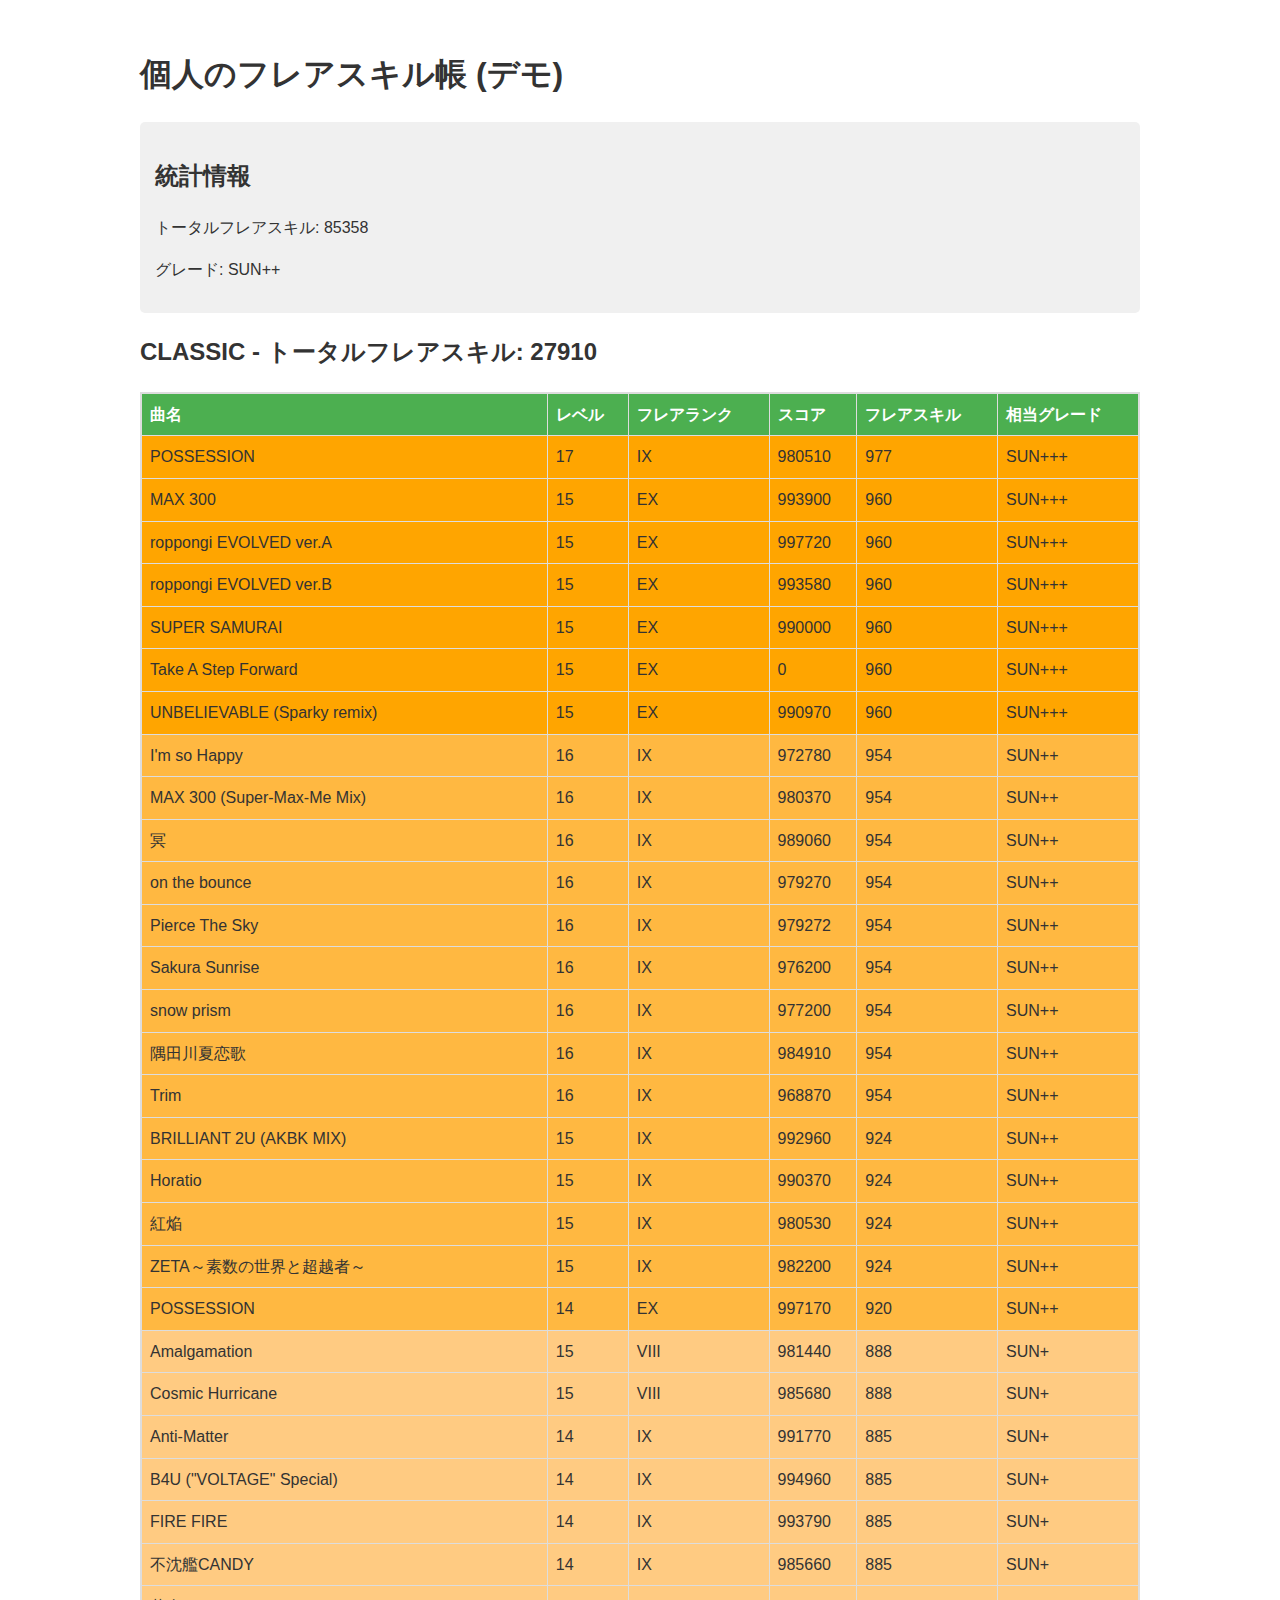
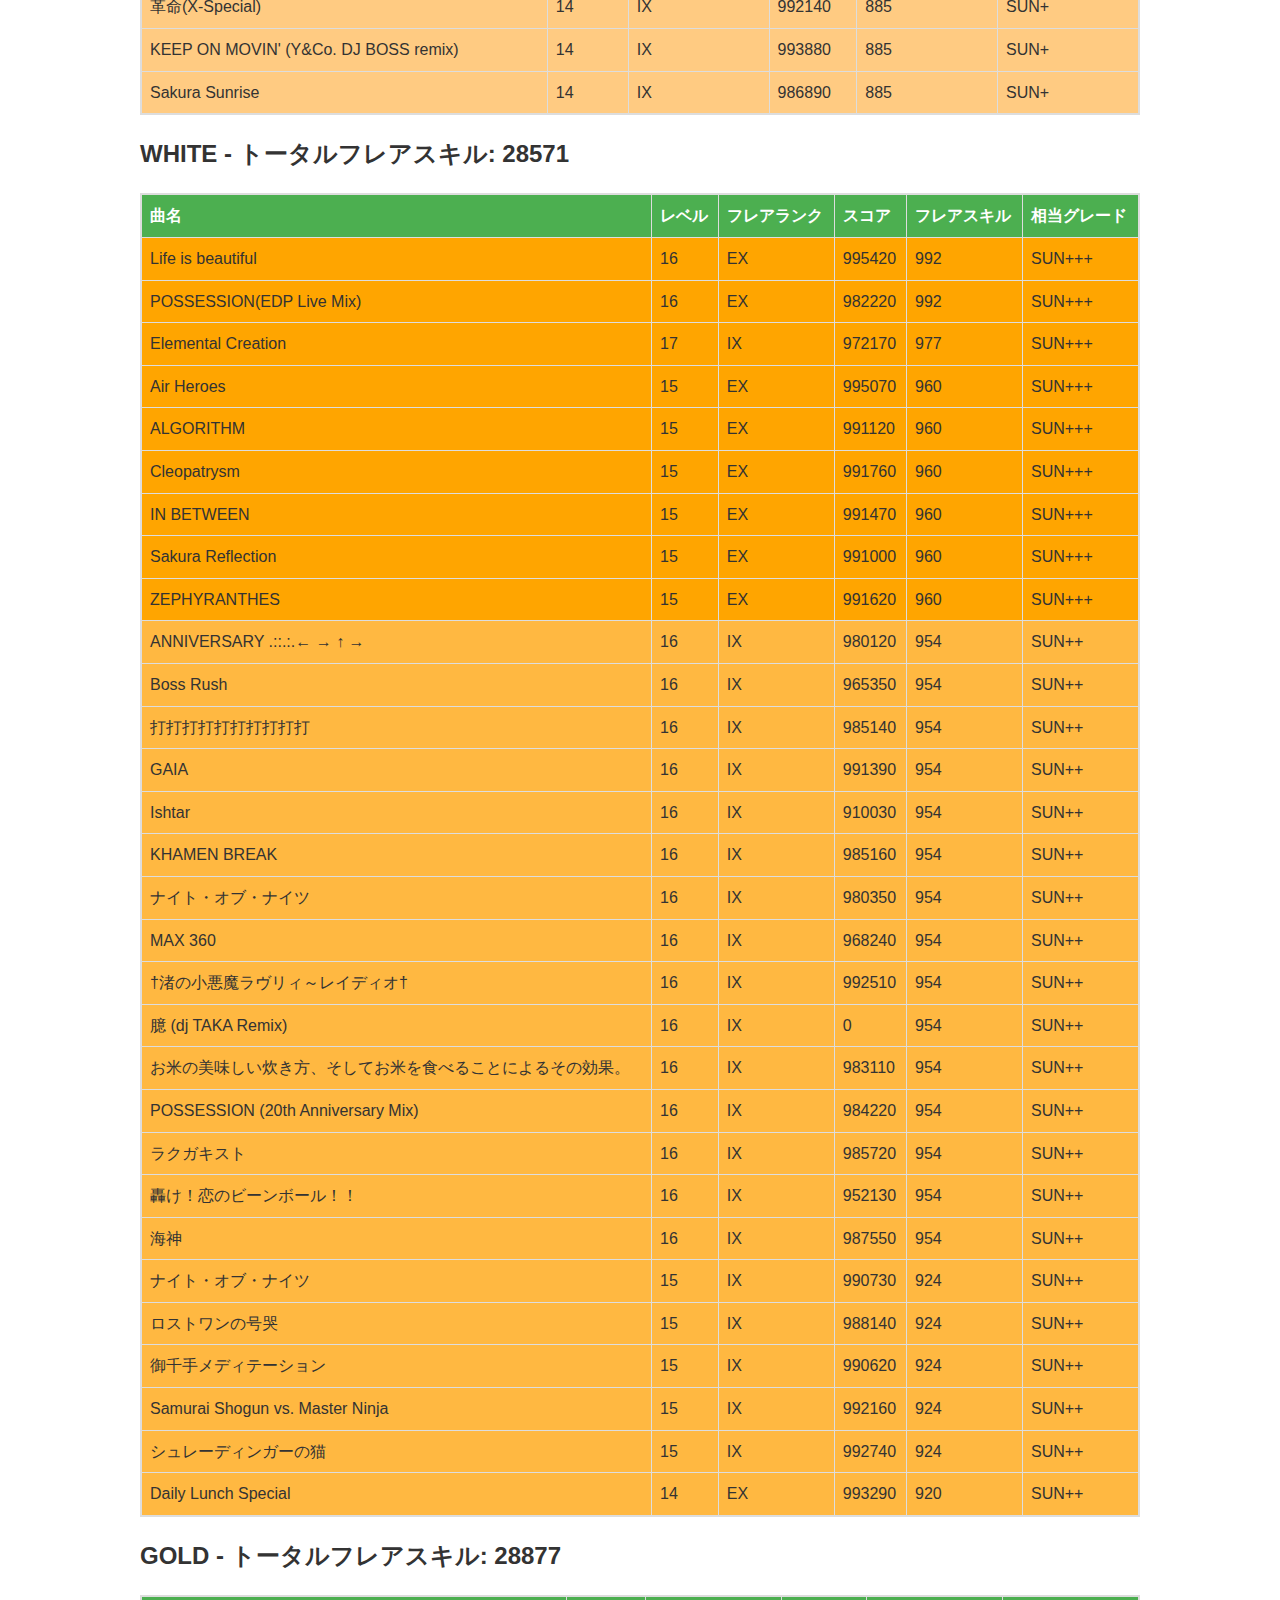
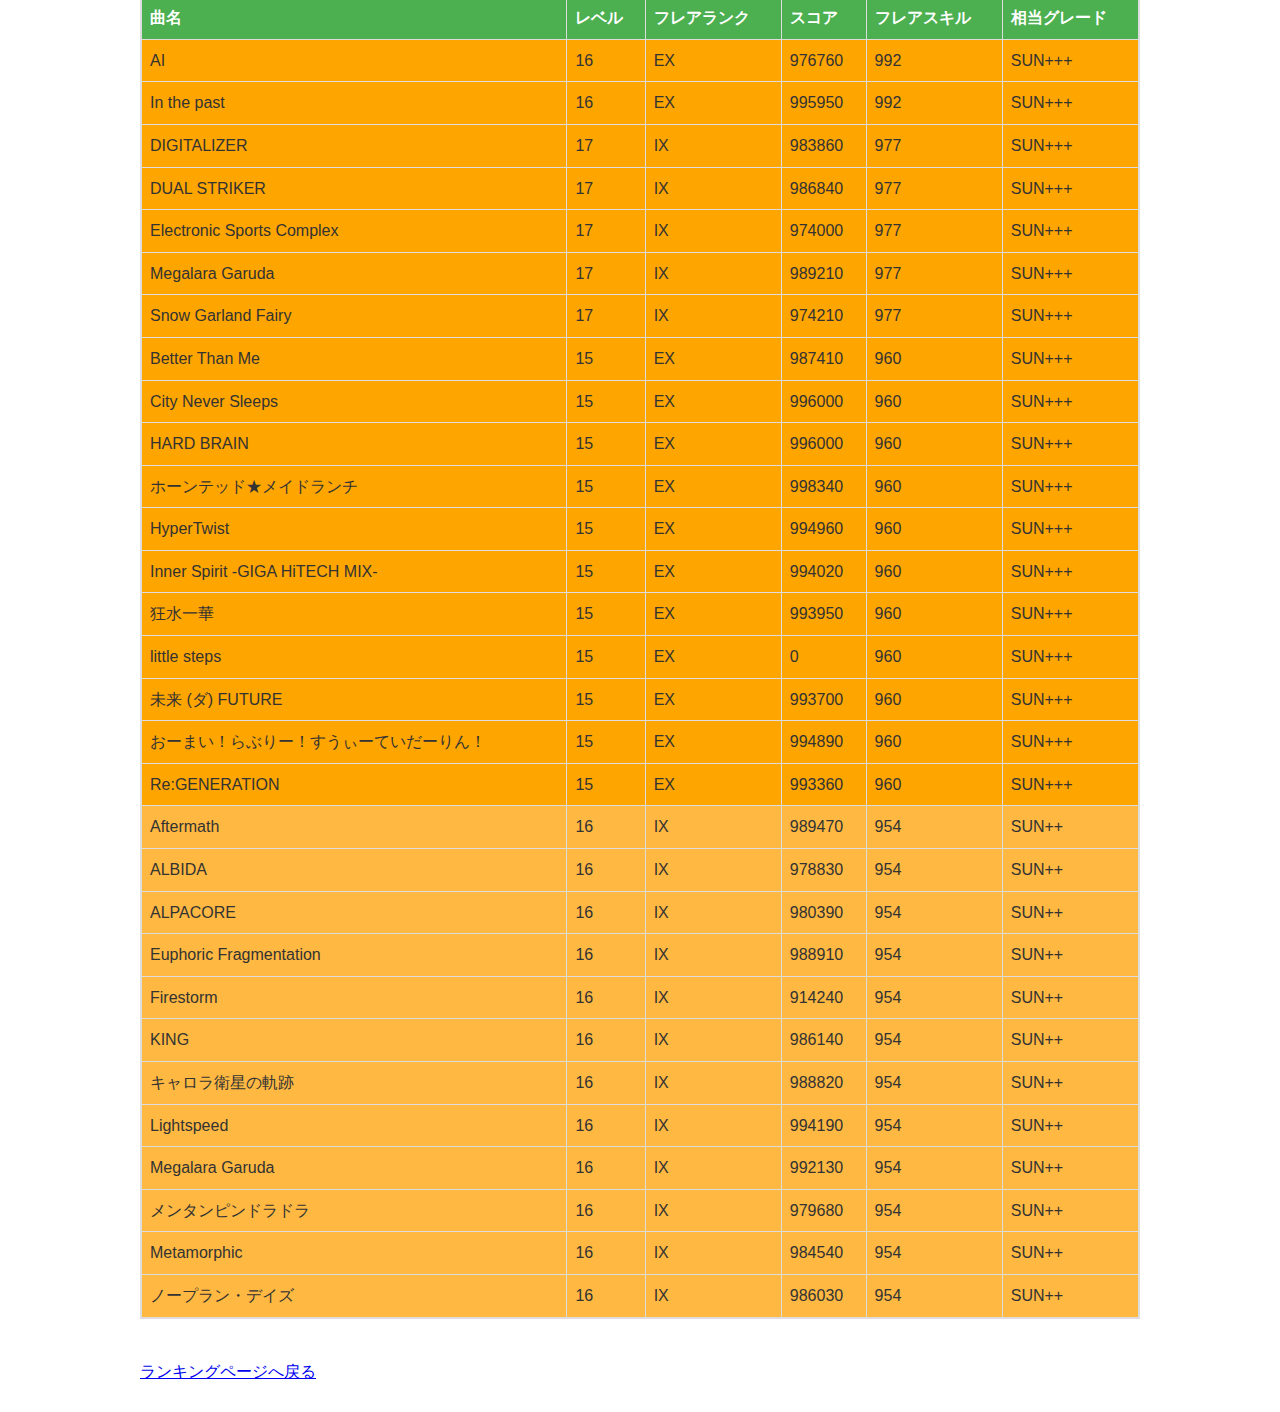
<file: flare_skill_note_sample.html>
﻿<!DOCTYPE html>
<html lang="ja">
<head>
    <meta charset="UTF-8">
    <meta name="viewport" content="width=device-width, initial-scale=1.0">
    <title>個人のフレアスキル帳 デモ</title>
    <style>
        body { font-family: Arial, sans-serif; line-height: 1.6; color: #333; }
        .container { max-width: 1000px; margin: 0 auto; padding: 20px; }
        table { width: 100%; border-collapse: collapse; margin-bottom: 20px; }
        th, td { border: 1px solid #ddd; padding: 8px; text-align: left; }
        th { background-color: #f2f2f2; }
        .stats { background-color: #f0f0f0; padding: 15px; border-radius: 5px; margin-bottom: 20px; }
        .nav-link { display: inline-block; margin-top: 20px; }
        .grade-WORLD { background-color: #FFE0B2; } /* 薄いオレンジ */
        .grade-SUN\+\+\+ { background-color: #FFA500; } /* オレンジ (変更なし) */
        .grade-SUN\+\+ { background-color: #FFB841; } /* やや薄いオレンジ */
        .grade-SUN\+ { background-color: #FFCB82; } /* さらに薄いオレンジ */
        .grade-SUN { background-color: #FFDDB3; } /* 最も薄いオレンジ */
        .grade-NEPTUNE\+\+\+ { background-color: #B3E0FF; } /* 薄い青 */
        .grade-NEPTUNE\+\+ { background-color: #87CEFA; } /* ライトスカイブルー */
        .grade-NEPTUNE\+ { background-color: #6CB5F4; }
        .grade-NEPTUNE { background-color: #4BA5FF; }
        .grade-URANUS\+\+\+ { background-color: #98FB98; } /* パレグリーン */
        .grade-URANUS\+\+ { background-color: #90EE90; } /* ライトグリーン */
        .grade-URANUS\+ { background-color: #7CFD7C; }
        .grade-URANUS { background-color: #66EF66; }
        .grade-SATURN { background-color: #E6E6FA; } /* ラベンダー */
        .grade-JUPITER { background-color: #FFC0CB; } /* ピンク */
        .grade-MARS { background-color: #FFB6C1; } /* ライトピンク */
        .grade-EARTH { background-color: #90EE90; } /* ライトグリーン */
        .grade-VENUS { background-color: #DDA0DD; } /* プラム */
        .grade-MERCURY { background-color: #D3D3D3; } /* ライトグレー */
        .grade-NONE { background-color: #F5F5F5; } /* ホワイトスモーク */
        
        /* テーブルの見た目を改善 */
        table { border: 2px solid #ddd; }
        th { background-color: #4CAF50; color: white; }
    </style>
</head>
<body>
    <div class="container">
        <h1>個人のフレアスキル帳 (デモ)</h1>
        <div class="stats">
            <h2>統計情報</h2>
            <p id="totalFlareSkill">トータルフレアスキル: 計算中...</p>
            <p id="grade">グレード: 計算中...</p>
        </div>
        <div id="tables"></div>
        <a href="index.html" class="nav-link">ランキングページへ戻る</a>
    </div>

    <script>
        const songs = {
            CLASSIC: [
                { title: 'POSSESSION', level: 17, flareRank: 'IX', score: 980510, flareSkill: 977 },
                { title: 'MAX 300', level: 15, flareRank: 'EX', score: 993900, flareSkill: 960 },
                { title: 'roppongi EVOLVED ver.A', level: 15, flareRank: 'EX', score: 997720, flareSkill: 960 },
                { title: 'roppongi EVOLVED ver.B', level: 15, flareRank: 'EX', score: 993580, flareSkill: 960 },
                { title: 'SUPER SAMURAI', level: 15, flareRank: 'EX', score: 990000, flareSkill: 960 },
                { title: 'Take A Step Forward', level: 15, flareRank: 'EX', score: 0, flareSkill: 960 },
                { title: 'UNBELIEVABLE (Sparky remix)', level: 15, flareRank: 'EX', score: 990970, flareSkill: 960 },
                { title: "I'm so Happy", level: 16, flareRank: 'IX', score: 972780, flareSkill: 954 },
                { title: 'MAX 300 (Super-Max-Me Mix)', level: 16, flareRank: 'IX', score: 980370, flareSkill: 954 },
                { title: '冥', level: 16, flareRank: 'IX', score: 989060, flareSkill: 954 },
                { title: 'on the bounce', level: 16, flareRank: 'IX', score: 979270, flareSkill: 954 },
                { title: 'Pierce The Sky', level: 16, flareRank: 'IX', score: 979272, flareSkill: 954 },
                { title: 'Sakura Sunrise', level: 16, flareRank: 'IX', score: 976200, flareSkill: 954 },
                { title: 'snow prism', level: 16, flareRank: 'IX', score: 977200, flareSkill: 954 },
                { title: '隅田川夏恋歌', level: 16, flareRank: 'IX', score: 984910, flareSkill: 954 },
                { title: 'Trim', level: 16, flareRank: 'IX', score: 968870, flareSkill: 954 },
                { title: 'BRILLIANT 2U (AKBK MIX)', level: 15, flareRank: 'IX', score: 992960, flareSkill: 924 },
                { title: 'Horatio', level: 15, flareRank: 'IX', score: 990370, flareSkill: 924 },
                { title: '紅焔', level: 15, flareRank: 'IX', score: 980530, flareSkill: 924 },
                { title: 'ZETA～素数の世界と超越者～', level: 15, flareRank: 'IX', score: 982200, flareSkill: 924 },
                { title: 'POSSESSION', level: 14, flareRank: 'EX', score: 997170, flareSkill: 920 },
                { title: 'Amalgamation', level: 15, flareRank: 'VIII', score: 981440, flareSkill: 888 },
                { title: 'Cosmic Hurricane', level: 15, flareRank: 'VIII', score: 985680, flareSkill: 888 },
                { title: 'Anti-Matter', level: 14, flareRank: 'IX', score: 991770, flareSkill: 885 },
                { title: 'B4U ("VOLTAGE" Special)', level: 14, flareRank: 'IX', score: 994960, flareSkill: 885 },
                { title: 'FIRE FIRE', level: 14, flareRank: 'IX', score: 993790, flareSkill: 885 },
                { title: '不沈艦CANDY', level: 14, flareRank: 'IX', score: 985660, flareSkill: 885 },
                { title: '革命(X-Special)', level: 14, flareRank: 'IX', score: 992140, flareSkill: 885 },
                { title: "KEEP ON MOVIN' (Y&Co. DJ BOSS remix)", level: 14, flareRank: 'IX', score: 993880, flareSkill: 885 },
                { title: 'Sakura Sunrise', level: 14, flareRank: 'IX', score: 986890, flareSkill: 885 }
            ],
            WHITE: [
                { title: 'Life is beautiful', level: 16, flareRank: 'EX', score: 995420, flareSkill: 992 },
                { title: 'POSSESSION(EDP Live Mix)', level: 16, flareRank: 'EX', score: 982220, flareSkill: 992 },
                { title: 'Elemental Creation', level: 17, flareRank: 'IX', score: 972170, flareSkill: 977 },
                { title: 'Air Heroes', level: 15, flareRank: 'EX', score: 995070, flareSkill: 960 },
                { title: 'ALGORITHM', level: 15, flareRank: 'EX', score: 991120, flareSkill: 960 },
                { title: 'Cleopatrysm', level: 15, flareRank: 'EX', score: 991760, flareSkill: 960 },
                { title: 'IN BETWEEN', level: 15, flareRank: 'EX', score: 991470, flareSkill: 960 },
                { title: 'Sakura Reflection', level: 15, flareRank: 'EX', score: 991000, flareSkill: 960 },
                { title: 'ZEPHYRANTHES', level: 15, flareRank: 'EX', score: 991620, flareSkill: 960 },
                { title: 'ANNIVERSARY .::.:.← → ↑ →', level: 16, flareRank: 'IX', score: 980120, flareSkill: 954 },
                { title: 'Boss Rush', level: 16, flareRank: 'IX', score: 965350, flareSkill: 954 },
                { title: '打打打打打打打打打打', level: 16, flareRank: 'IX', score: 985140, flareSkill: 954 },
                { title: 'GAIA', level: 16, flareRank: 'IX', score: 991390, flareSkill: 954 },
                { title: 'Ishtar', level: 16, flareRank: 'IX', score: 910030, flareSkill: 954 },
                { title: 'KHAMEN BREAK', level: 16, flareRank: 'IX', score: 985160, flareSkill: 954 },
                { title: 'ナイト・オブ・ナイツ', level: 16, flareRank: 'IX', score: 980350, flareSkill: 954 },
                { title: 'MAX 360', level: 16, flareRank: 'IX', score: 968240, flareSkill: 954 },
                { title: '†渚の小悪魔ラヴリィ～レイディオ†', level: 16, flareRank: 'IX', score: 992510, flareSkill: 954 },
                { title: '臆 (dj TAKA Remix)', level: 16, flareRank: 'IX', score: 0, flareSkill: 954 },
                { title: 'お米の美味しい炊き方、そしてお米を食べることによるその効果。', level: 16, flareRank: 'IX', score: 983110, flareSkill: 954 },
                { title: 'POSSESSION (20th Anniversary Mix)', level: 16, flareRank: 'IX', score: 984220, flareSkill: 954 },
                { title: 'ラクガキスト', level: 16, flareRank: 'IX', score: 985720, flareSkill: 954 },
                { title: '轟け！恋のビーンボール！！', level: 16, flareRank: 'IX', score: 952130, flareSkill: 954 },
                { title: '海神', level: 16, flareRank: 'IX', score: 987550, flareSkill: 954 },
                { title: 'ナイト・オブ・ナイツ', level: 15, flareRank: 'IX', score: 990730, flareSkill: 924 },
                { title: 'ロストワンの号哭', level: 15, flareRank: 'IX', score: 988140, flareSkill: 924 },
                { title: '御千手メディテーション', level: 15, flareRank: 'IX', score: 990620, flareSkill: 924 },
                { title: 'Samurai Shogun vs. Master Ninja', level: 15, flareRank: 'IX', score: 992160, flareSkill: 924 },
                { title: 'シュレーディンガーの猫', level: 15, flareRank: 'IX', score: 992740, flareSkill: 924 },
                { title: 'Daily Lunch Special', level: 14, flareRank: 'EX', score: 993290, flareSkill: 920 }
            ],
            GOLD: [
                { title: 'AI', level: 16, flareRank: 'EX', score: 976760, flareSkill: 992 },
                { title: 'In the past', level: 16, flareRank: 'EX', score: 995950, flareSkill: 992 },
                { title: 'DIGITALIZER', level: 17, flareRank: 'IX', score: 983860, flareSkill: 977 },
                { title: 'DUAL STRIKER', level: 17, flareRank: 'IX', score: 986840, flareSkill: 977 },
                { title: 'Electronic Sports Complex', level: 17, flareRank: 'IX', score: 974000, flareSkill: 977 },
                { title: 'Megalara Garuda', level: 17, flareRank: 'IX', score: 989210, flareSkill: 977 },
                { title: 'Snow Garland Fairy', level: 17, flareRank: 'IX', score: 974210, flareSkill: 977 },
                { title: 'Better Than Me', level: 15, flareRank: 'EX', score: 987410, flareSkill: 960 },
                { title: 'City Never Sleeps', level: 15, flareRank: 'EX', score: 996000, flareSkill: 960 },
                { title: 'HARD BRAIN', level: 15, flareRank: 'EX', score: 996000, flareSkill: 960 },
                { title: 'ホーンテッド★メイドランチ', level: 15, flareRank: 'EX', score: 998340, flareSkill: 960 },
                { title: 'HyperTwist', level: 15, flareRank: 'EX', score: 994960, flareSkill: 960 },
                { title: 'Inner Spirit -GIGA HiTECH MIX-', level: 15, flareRank: 'EX', score: 994020, flareSkill: 960 },
                { title: '狂水一華', level: 15, flareRank: 'EX', score: 993950, flareSkill: 960 },
                { title: 'little steps', level: 15, flareRank: 'EX', score: 0, flareSkill: 960 },
                { title: '未来 (ダ) FUTURE', level: 15, flareRank: 'EX', score: 993700, flareSkill: 960 },
                { title: 'おーまい！らぶりー！すうぃーていだーりん！', level: 15, flareRank: 'EX', score: 994890, flareSkill: 960 },
                { title: 'Re:GENERATION', level: 15, flareRank: 'EX', score: 993360, flareSkill: 960 },
                { title: 'Aftermath', level: 16, flareRank: 'IX', score: 989470, flareSkill: 954 },
                { title: 'ALBIDA', level: 16, flareRank: 'IX', score: 978830, flareSkill: 954 },
                { title: 'ALPACORE', level: 16, flareRank: 'IX', score: 980390, flareSkill: 954 },
                { title: 'Euphoric Fragmentation', level: 16, flareRank: 'IX', score: 988910, flareSkill: 954 },
                { title: 'Firestorm', level: 16, flareRank: 'IX', score: 914240, flareSkill: 954 },
                { title: 'KING', level: 16, flareRank: 'IX', score: 986140, flareSkill: 954 },
                { title: 'キャロラ衛星の軌跡', level: 16, flareRank: 'IX', score: 988820, flareSkill: 954 },
                { title: 'Lightspeed', level: 16, flareRank: 'IX', score: 994190, flareSkill: 954 },
                { title: 'Megalara Garuda', level: 16, flareRank: 'IX', score: 992130, flareSkill: 954 },
                { title: 'メンタンピンドラドラ', level: 16, flareRank: 'IX', score: 979680, flareSkill: 954 },
                { title: 'Metamorphic', level: 16, flareRank: 'IX', score: 984540, flareSkill: 954 },
                { title: 'ノープラン・デイズ', level: 16, flareRank: 'IX', score: 986030, flareSkill: 954 }
            ]
        };

        const gradeThresholds = [
            { grade: 'WORLD', threshold: 1000 },
            { grade: 'SUN+++', threshold: 959 },
            { grade: 'SUN++', threshold: 917 },
            { grade: 'SUN+', threshold: 875 },
            { grade: 'SUN', threshold: 834 },
            { grade: 'NEPTUNE+++', threshold: 792 },
            { grade: 'NEPTUNE++', threshold: 750 },
            { grade: 'NEPTUNE+', threshold: 709 },
            { grade: 'NEPTUNE', threshold: 667 },
            { grade: 'URANUS+++', threshold: 625 },
            { grade: 'URANUS++', threshold: 584 },
            { grade: 'URANUS+', threshold: 542 },
            { grade: 'URANUS', threshold: 500 },
            { grade: 'SATURN', threshold: 450 },
            { grade: 'JUPITER', threshold: 400 },
            { grade: 'MARS', threshold: 350 },
            { grade: 'EARTH', threshold: 300 },
            { grade: 'VENUS', threshold: 250 },
            { grade: 'MERCURY', threshold: 200 },
        ];

        function getSongGrade(flareSkill) {
            for (let gradeInfo of gradeThresholds) {
                if (flareSkill >= gradeInfo.threshold) {
                    return gradeInfo.grade;
                }
            }
            return 'NONE';
        }

        function calculateCategoryTotal(category) {
            return songs[category]
                .sort((a, b) => b.flareSkill - a.flareSkill)
                .slice(0, 30)
                .reduce((sum, song) => sum + song.flareSkill, 0);
        }

        function calculateGrade(total) {
            const averageSkill = total / 90;
            return getSongGrade(averageSkill);
        }

        function renderTable(category) {
            const total = calculateCategoryTotal(category);
            let html = `<h2>${category} - トータルフレアスキル: ${total}</h2>
                        <table><thead><tr><th>曲名</th><th>レベル</th><th>フレアランク</th><th>スコア</th><th>フレアスキル</th><th>相当グレード</th></tr></thead><tbody>`;
            
            songs[category]
                .sort((a, b) => b.flareSkill - a.flareSkill)
                .slice(0, 30)
                .forEach(song => {
                    const songGrade = getSongGrade(song.flareSkill);
                    // ここを修正：クラス名の生成方法を変更
                    html += `<tr class="grade-${songGrade}">
                        <td>${song.title}</td>
                        <td>${song.level}</td>
                        <td>${song.flareRank}</td>
                        <td>${song.score}</td>
                        <td>${song.flareSkill}</td>
                        <td>${songGrade}</td>
                    </tr>`;
                });
            html += '</tbody></table>';
            return html;
        }

        function renderTables() {
            const tablesDiv = document.getElementById('tables');
            const categories = ['CLASSIC', 'WHITE', 'GOLD'];
            let totalFlareSkill = 0;

            categories.forEach(category => {
                tablesDiv.innerHTML += renderTable(category);
                totalFlareSkill += calculateCategoryTotal(category);
            });

            document.getElementById('totalFlareSkill').textContent = `トータルフレアスキル: ${totalFlareSkill}`;
            document.getElementById('grade').textContent = `グレード: ${calculateGrade(totalFlareSkill)}`;
        }

        renderTables();
    </script>
</body>
</html>
</file>
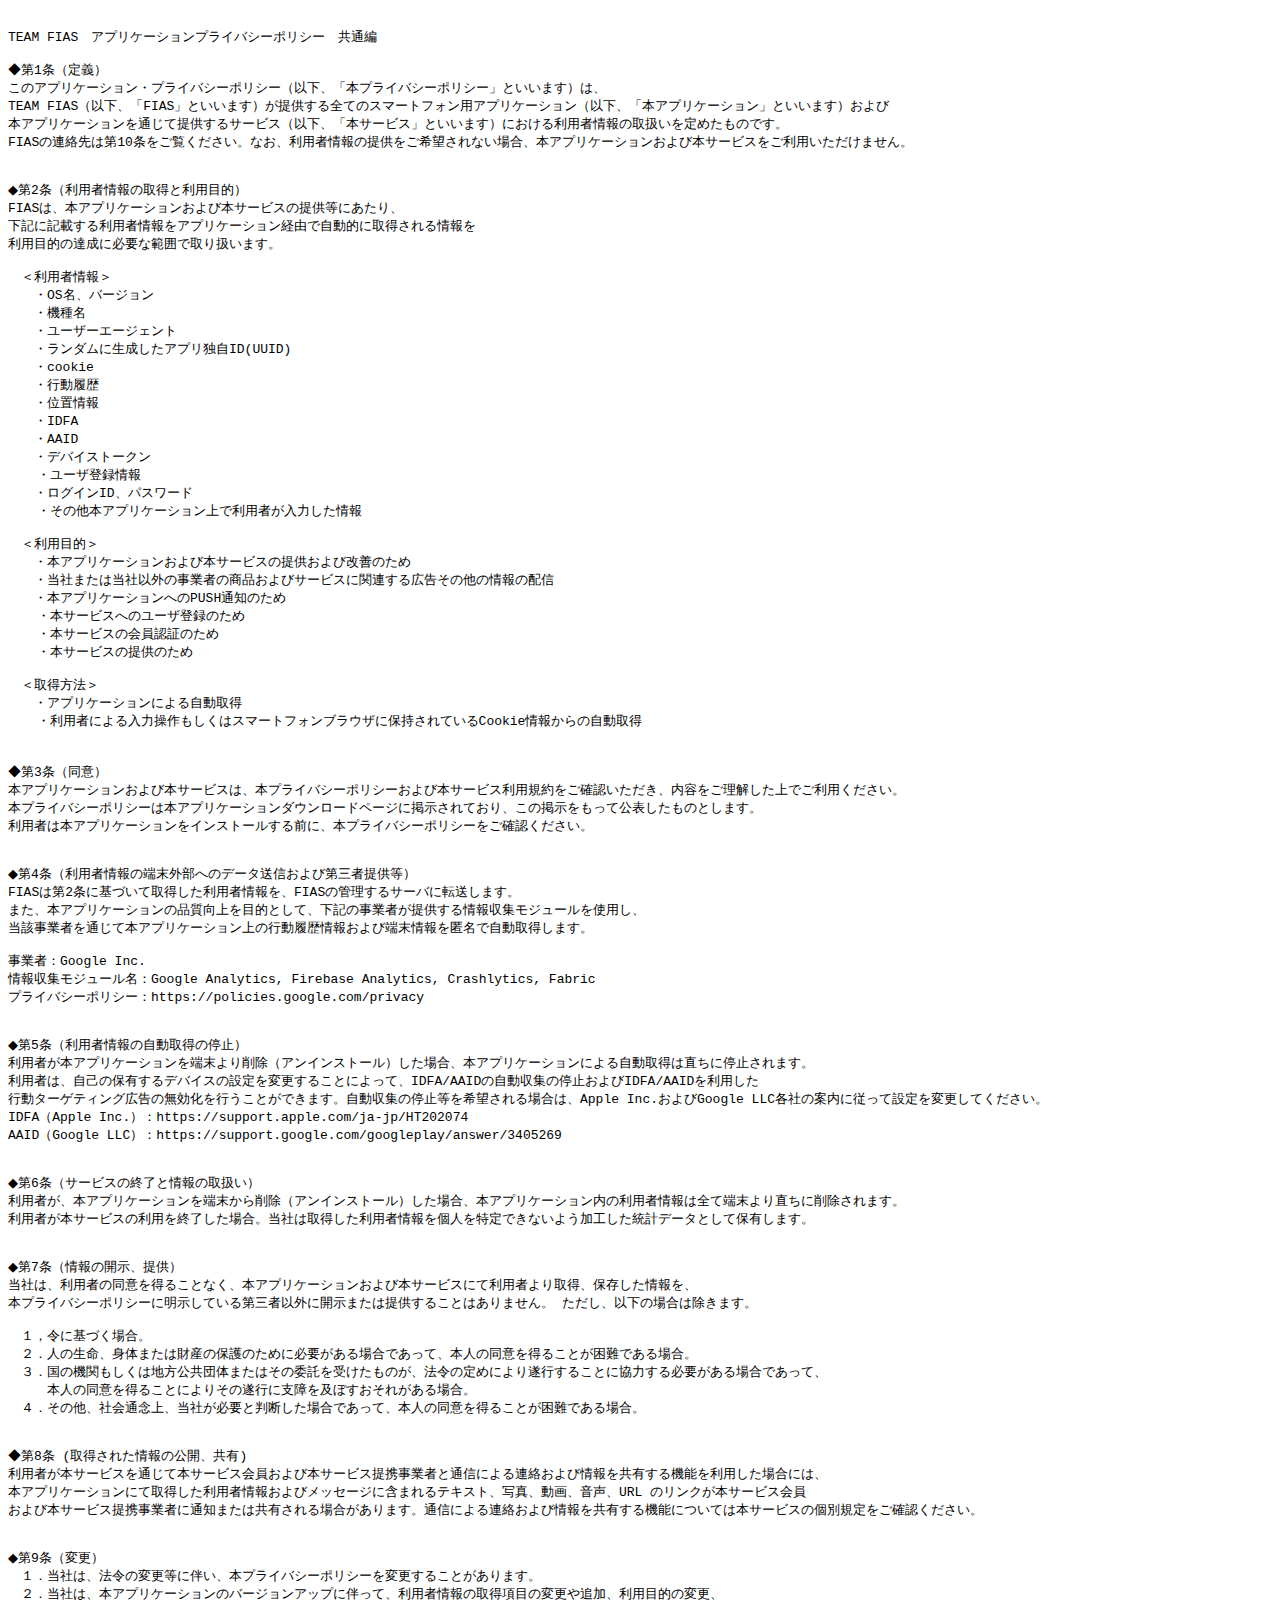
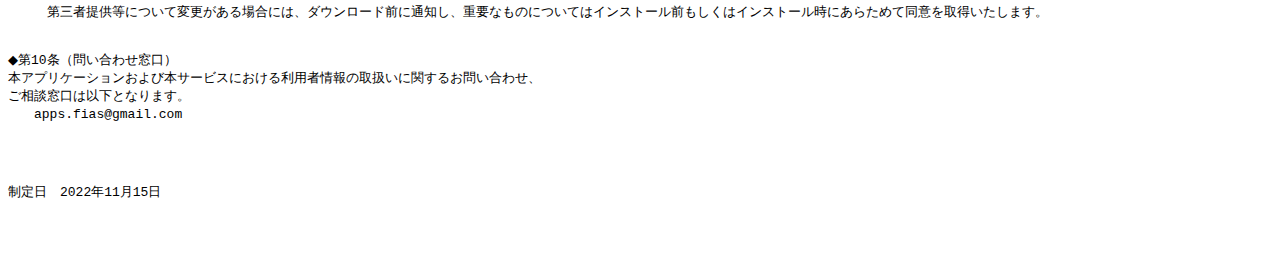
<file: PrivacyPolicy.html>
<!DOCTYPE html>
<html lang="en-US">
  <head>
    <meta charset="utf-8">
    <meta name="viewport" content="width=device-width">
    <title>TEAM FIAS　アプリケーションプライバシーポリシー　共通編</title>
  </head>
  <body>
    <pre>

TEAM FIAS　アプリケーションプライバシーポリシー　共通編

◆第1条（定義）
このアプリケーション・プライバシーポリシー（以下、「本プライバシーポリシー」といいます）は、
TEAM FIAS（以下、「FIAS」といいます）が提供する全てのスマートフォン用アプリケーション（以下、「本アプリケーション」といいます）および
本アプリケーションを通じて提供するサービス（以下、「本サービス」といいます）における利用者情報の取扱いを定めたものです。
FIASの連絡先は第10条をご覧ください。なお、利用者情報の提供をご希望されない場合、本アプリケーションおよび本サービスをご利用いただけません。


◆第2条（利用者情報の取得と利用目的）
FIASは、本アプリケーションおよび本サービスの提供等にあたり、
下記に記載する利用者情報をアプリケーション経由で自動的に取得される情報を
利用目的の達成に必要な範囲で取り扱います。

　＜利用者情報＞
　　・OS名、バージョン
　　・機種名
　　・ユーザーエージェント
　　・ランダムに生成したアプリ独自ID(UUID)
　　・cookie
　　・行動履歴
　　・位置情報
　　・IDFA
　　・AAID
　　・デバイストークン
  　・ユーザ登録情報
　　・ログインID、パスワード
  　・その他本アプリケーション上で利用者が入力した情報

　＜利用目的＞
　　・本アプリケーションおよび本サービスの提供および改善のため
　　・当社または当社以外の事業者の商品およびサービスに関連する広告その他の情報の配信
　　・本アプリケーションへのPUSH通知のため
  　・本サービスへのユーザ登録のため
  　・本サービスの会員認証のため
  　・本サービスの提供のため
   
　＜取得方法＞
　　・アプリケーションによる自動取得
  　・利用者による入力操作もしくはスマートフォンブラウザに保持されているCookie情報からの自動取得
　　

◆第3条（同意）
本アプリケーションおよび本サービスは、本プライバシーポリシーおよび本サービス利用規約をご確認いただき、内容をご理解した上でご利用ください。
本プライバシーポリシーは本アプリケーションダウンロードページに掲示されており、この掲示をもって公表したものとします。
利用者は本アプリケーションをインストールする前に、本プライバシーポリシーをご確認ください。


◆第4条（利用者情報の端末外部へのデータ送信および第三者提供等）
FIASは第2条に基づいて取得した利用者情報を、FIASの管理するサーバに転送します。
また、本アプリケーションの品質向上を目的として、下記の事業者が提供する情報収集モジュールを使用し、
当該事業者を通じて本アプリケーション上の行動履歴情報および端末情報を匿名で自動取得します。

事業者：Google Inc.
情報収集モジュール名：Google Analytics, Firebase Analytics, Crashlytics, Fabric
プライバシーポリシー：https://policies.google.com/privacy


◆第5条（利用者情報の自動取得の停止）
利用者が本アプリケーションを端末より削除（アンインストール）した場合、本アプリケーションによる自動取得は直ちに停止されます。
利用者は、自己の保有するデバイスの設定を変更することによって、IDFA/AAIDの自動収集の停止およびIDFA/AAIDを利用した
行動ターゲティング広告の無効化を行うことができます。自動収集の停止等を希望される場合は、Apple Inc.およびGoogle LLC各社の案内に従って設定を変更してください。
IDFA（Apple Inc.）：https://support.apple.com/ja-jp/HT202074
AAID（Google LLC）：https://support.google.com/googleplay/answer/3405269


◆第6条（サービスの終了と情報の取扱い）
利用者が、本アプリケーションを端末から削除（アンインストール）した場合、本アプリケーション内の利用者情報は全て端末より直ちに削除されます。
利用者が本サービスの利用を終了した場合。当社は取得した利用者情報を個人を特定できないよう加工した統計データとして保有します。


◆第7条（情報の開示、提供）
当社は、利用者の同意を得ることなく、本アプリケーションおよび本サービスにて利用者より取得、保存した情報を、
本プライバシーポリシーに明示している第三者以外に開示または提供することはありません。 ただし、以下の場合は除きます。

　１，令に基づく場合。
　２．人の生命、身体または財産の保護のために必要がある場合であって、本人の同意を得ることが困難である場合。
　３．国の機関もしくは地方公共団体またはその委託を受けたものが、法令の定めにより遂行することに協力する必要がある場合であって、
　　　本人の同意を得ることによりその遂行に支障を及ぼすおそれがある場合。
　４．その他、社会通念上、当社が必要と判断した場合であって、本人の同意を得ることが困難である場合。


◆第8条 (取得された情報の公開、共有)
利用者が本サービスを通じて本サービス会員および本サービス提携事業者と通信による連絡および情報を共有する機能を利用した場合には、
本アプリケーションにて取得した利用者情報およびメッセージに含まれるテキスト、写真、動画、音声、URL のリンクが本サービス会員
および本サービス提携事業者に通知または共有される場合があります。通信による連絡および情報を共有する機能については本サービスの個別規定をご確認ください。


◆第9条（変更）
　１．当社は、法令の変更等に伴い、本プライバシーポリシーを変更することがあります。
　２．当社は、本アプリケーションのバージョンアップに伴って、利用者情報の取得項目の変更や追加、利用目的の変更、
　　　第三者提供等について変更がある場合には、ダウンロード前に通知し、重要なものについてはインストール前もしくはインストール時にあらためて同意を取得いたします。


◆第10条（問い合わせ窓口）
本アプリケーションおよび本サービスにおける利用者情報の取扱いに関するお問い合わせ、
ご相談窓口は以下となります。
　　apps.fias@gmail.com




制定日　2022年11月15日



</pre>
  </body>
</html>
</file>
